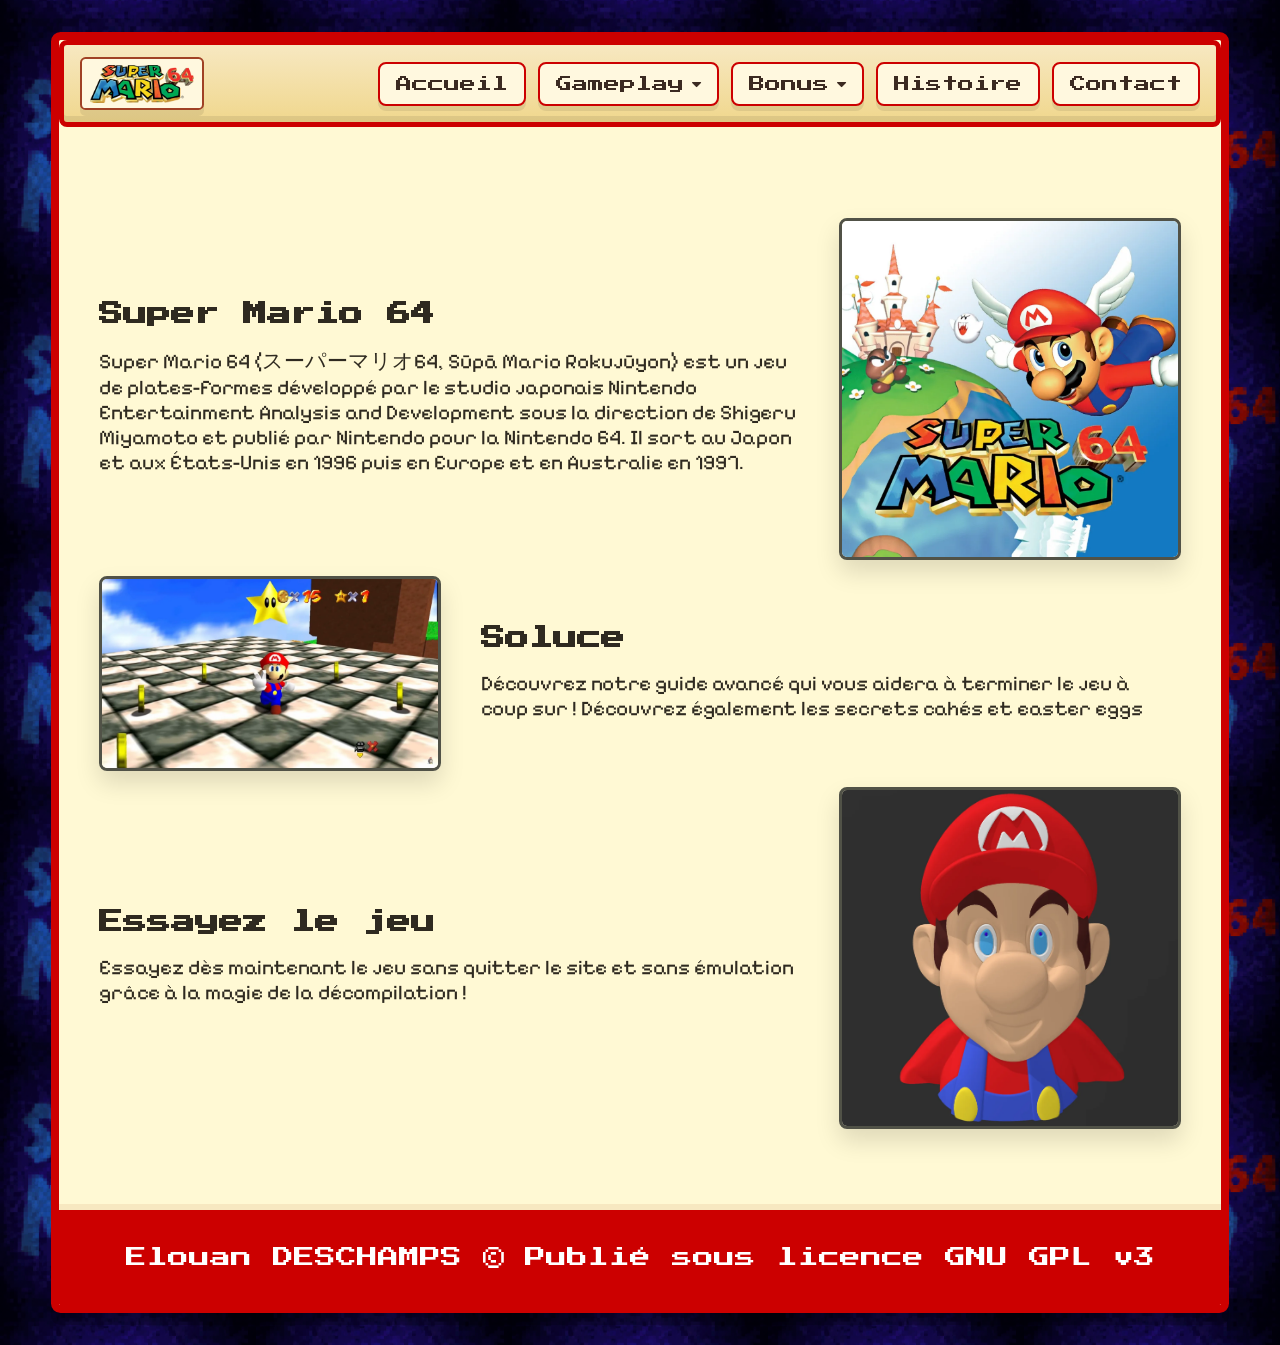
<file: index.html>
<!DOCTYPE html>
<html lang="fr">
<head>
    <title>Super Mario 64 - Retro Tribute</title>
    <meta charset="utf-8">
    <meta name="viewport" content="width=device-width, initial-scale=1.0">
    <link rel="preconnect" href="https://fonts.googleapis.com">
    <link rel="preconnect" href="https://fonts.gstatic.com" crossorigin>
    <link href="https://fonts.googleapis.com/css2?family=Press+Start+2P&display=swap" rel="stylesheet">
    <link href="https://fonts.googleapis.com/css2?family=Pixelify+Sans:wght@400..700&display=swap" rel="stylesheet">
    <link rel="stylesheet" href="https://cdnjs.cloudflare.com/ajax/libs/font-awesome/4.7.0/css/font-awesome.min.css">
    <link rel="stylesheet" href="style/style.css">
    <script src="script/main.js" defer></script>
</head>
<body>
    <div id="site-wrapper">
    <nav class="topnav" id="myTopnav">
        <div class="nav-brand">
            <div class="brand-link" title="Logo">
                <img src="img/webp/logo.webp" alt="Logo">
            </div>
        </div>
        <div class="nav-links">
            <a href="index.html">Accueil</a>
            <div class="dropdown">
                <button class="dropbtn">Gameplay <i class="fa fa-caret-down"></i></button>
                <div class="dropdown-content">
                    <a href="page/presentation.html">Presentation</a>
                    <a href="page/soluce.html">Guide Avancé</a>
                </div>
            </div>
            <div class="dropdown">
                <button class="dropbtn">Bonus <i class="fa fa-caret-down"></i></button>
                <div class="dropdown-content">
                    <a href="page/gallerie.html">Galerie</a>
                    <a href="page/videos.html">Videos</a>
                    <a href="page/jeuvideo.html">Jeu Vidéo</a>
                    <a href="page/quiz.html">Quiz</a>
                </div>
            </div>
            <a href="page/histoire.html">Histoire</a>
            <a href="page/contact.html">Contact</a>
        </div>
        <a href="javascript:void(0);" class="icon" onclick="myFunction()">
            <i class="fa fa-bars"></i>
        </a>
    </nav>

    <div id="conteneur">

        <section id="resume">

            <div class="row">
                <div id="conteneur66">
                    <h2>Super Mario 64</h2>
                    <p>Super Mario 64 (スーパーマリオ64, Sūpā Mario Rokujūyon) est un jeu de plates-formes développé par le studio japonais Nintendo Entertainment Analysis and Development sous la direction de Shigeru Miyamoto et publié par Nintendo pour la Nintendo 64. Il sort au Japon et aux États-Unis en 1996 puis en Europe et en Australie en 1997. </p>
                </div>
                <div id="conteneur33">
                    <a href="page/presentation.html"><img src="img/webp/image1.webp" alt="illustration SM64"></a>
                </div>
            </div>

            <div class="row">
                <div id="conteneur33">
                    <a href="page/jeuvideo.html"><img src="img/webp/image2.webp" alt="Mario dans les niveaux" title="Vers la page Niveaux"></a>
                </div>
                <div id="conteneur66">
                    <h2>Soluce</h2>
                    <p>Découvrez notre guide avancé qui vous aidera à terminer le jeu à coup sur ! Découvrez également les secrets cahés et easter eggs </p>
                </div>
            </div>

            <div class="row">
                <div id="conteneur66">
                    <h2>Essayez le jeu</h2>
                    <p>Essayez dès maintenant le jeu sans quitter le site et sans émulation grâce à la magie de la décompilation !</p>
                </div>
                <div id="conteneur33">
                    <a href="page/jeuvideo.html"><img src="img/webp/image3.webp" alt="Power Stars" title="Vers la page Bonus"></a>
                </div>
            </div>

        </section>

    </div>

    <footer id="footer">
        <p><a href="mailto:elouan.deschamps@utt.fr">Elouan DESCHAMPS</a> © Publié sous licence GNU GPL v3</p>
    </footer>
    </div>

</body>
</html>
</file>
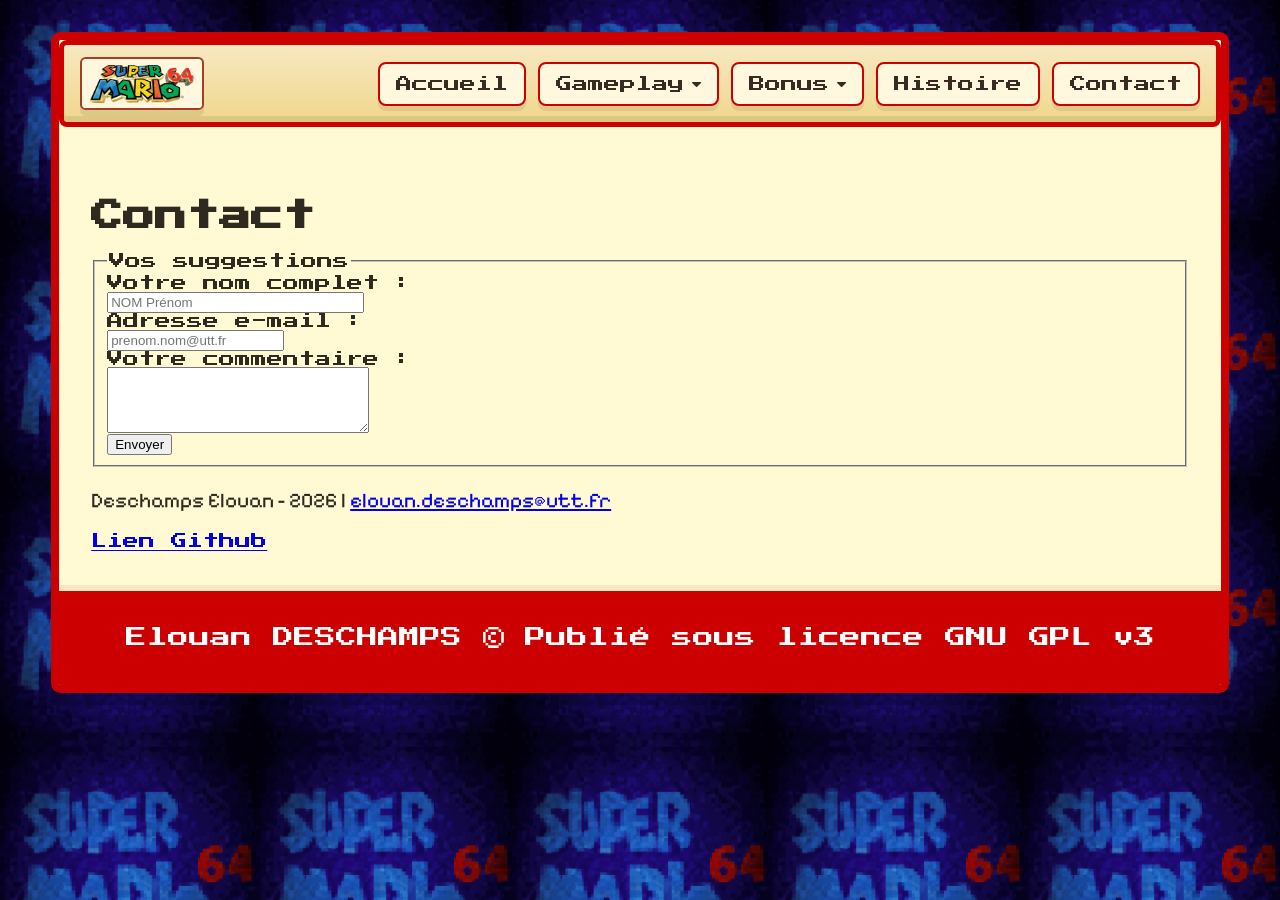
<file: page/contact.html>
<!DOCTYPE html>
<html lang="fr">
<head>
    <meta charset="utf-8">
    <title>Contact</title>
    <meta name="viewport" content="width=device-width, initial-scale=1.0">
    <link rel="preconnect" href="https://fonts.googleapis.com">
    <link rel="preconnect" href="https://fonts.gstatic.com" crossorigin>
    <link href="https://fonts.googleapis.com/css2?family=Press+Start+2P&display=swap" rel="stylesheet">
    <link href="https://fonts.googleapis.com/css2?family=Pixelify+Sans:wght@400..700&display=swap" rel="stylesheet">
    <link rel="stylesheet" href="https://cdnjs.cloudflare.com/ajax/libs/font-awesome/4.7.0/css/font-awesome.min.css">
    <link rel="stylesheet" href="../style/style.css">
    <script src="../script/main.js" defer></script>
</head>
<body>
    <div id="site-wrapper">
        <nav class="topnav" id="myTopnav">
            <div class="nav-brand">
                <div class="brand-link" title="Logo">
                    <img src="../img/webp/logo.webp" alt="Logo">
                </div>
            </div>
            <div class="nav-links">
                <a href="../index.html">Accueil</a>
                <div class="dropdown">
                    <button class="dropbtn">Gameplay <i class="fa fa-caret-down"></i></button>
                    <div class="dropdown-content">
                        <a href="presentation.html">Presentation</a>
                        <a href="soluce.html">Guide Avancé</a>
                    </div>
                </div>
                <div class="dropdown">
                    <button class="dropbtn">Bonus <i class="fa fa-caret-down"></i></button>
                    <div class="dropdown-content">
                        <a href="gallerie.html">Galerie</a>
                        <a href="videos.html">Videos</a>
                        <a href="jeuvideo.html">Jeu Vidéo</a>
                        <a href="quiz.html">Quiz</a>
                    </div>
                </div>
                <a href="histoire.html">Histoire</a>
                <a href="contact.html">Contact</a>
            </div>
            <a href="javascript:void(0);" class="icon" onclick="myFunction()">
                <i class="fa fa-bars"></i>
            </a>
        </nav>
        <div id="conteneur">
    <h1>Contact</h1>
    <form action="https://mm01.thorelnicolas.fr/formulaire/traitement.php" method="post" accept-charset="utf-8">
        <fieldset>
            <legend>Vos suggestions</legend>
            <label for="nom">Votre nom complet :</label><br>
            <input type="text" size="30" id="nom" name="nom" placeholder="NOM Prénom" required><br>
            <label for="mail">Adresse e-mail :</label><br>
            <input type="email" id="mail" name="mail" placeholder="prenom.nom@utt.fr" required><br>
            <label for="comment">Votre commentaire :</label><br>
            <textarea id="comment" name="comment" rows="4" cols="30" required></textarea><br>
            <input type="submit" value="Envoyer"><br>
        </fieldset>
    </form>
    <p>Deschamps Elouan - 2026 | <a class="email-link" href="mailto:elouan.deschamps@utt.fr">elouan.deschamps@utt.fr</a></p>
    <a href="https://github.com/elouan660/NewProjet">Lien Github</a>

        </div>
        <footer id="footer">
            <p><a href="mailto:elouan.deschamps@utt.fr">Elouan DESCHAMPS</a> © Publié sous licence GNU GPL v3</p>
        </footer>
    </div>
</body>
</html>
</file>
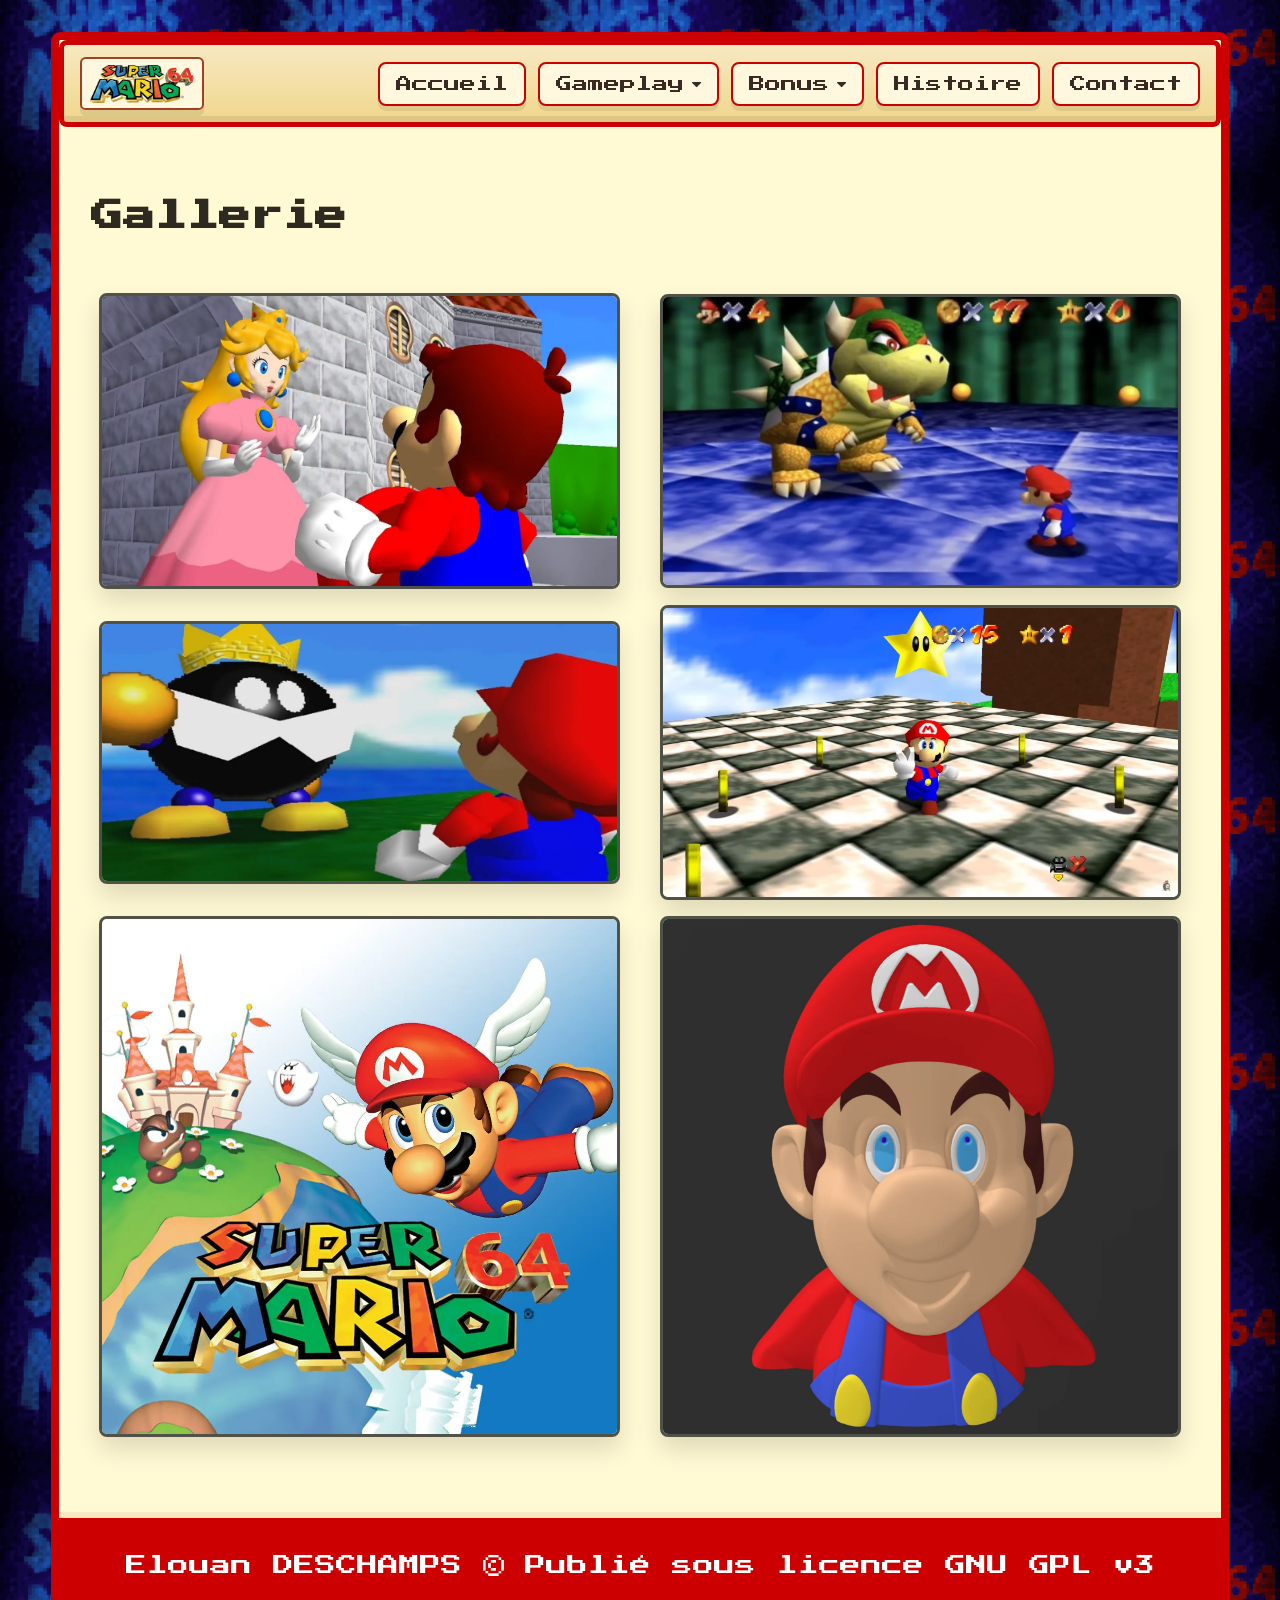
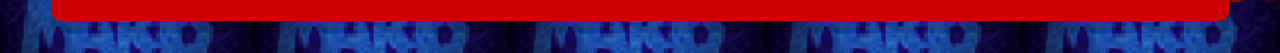
<file: page/gallerie.html>
<!DOCTYPE html>
<html lang="fr">
<head>
    <meta charset="utf-8">
    <title>Gallerie</title>
    <meta name="viewport" content="width=device-width, initial-scale=1.0">
    <link rel="preconnect" href="https://fonts.googleapis.com">
    <link rel="preconnect" href="https://fonts.gstatic.com" crossorigin>
    <link href="https://fonts.googleapis.com/css2?family=Press+Start+2P&display=swap" rel="stylesheet">
    <link href="https://fonts.googleapis.com/css2?family=Pixelify+Sans:wght@400..700&display=swap" rel="stylesheet">
    <link rel="stylesheet" href="https://cdnjs.cloudflare.com/ajax/libs/font-awesome/4.7.0/css/font-awesome.min.css">
    <link rel="stylesheet" href="../style/style.css">
    <script src="../script/main.js" defer></script>
</head>
<body>
    <div id="site-wrapper">
        <nav class="topnav" id="myTopnav">
            <div class="nav-brand">
                <div class="brand-link" title="Logo">
                    <img src="../img/webp/logo.webp" alt="Logo">
                </div>
            </div>
            <div class="nav-links">
                <a href="../index.html">Accueil</a>
                <div class="dropdown">
                    <button class="dropbtn">Gameplay <i class="fa fa-caret-down"></i></button>
                    <div class="dropdown-content">
                        <a href="presentation.html">Presentation</a>
                        <a href="soluce.html">Guide Avancé</a>
                    </div>
                </div>
                <div class="dropdown">
                    <button class="dropbtn">Bonus <i class="fa fa-caret-down"></i></button>
                    <div class="dropdown-content">
                        <a href="gallerie.html">Galerie</a>
                        <a href="videos.html">Videos</a>
                        <a href="jeuvideo.html">Jeu Vidéo</a>
                        <a href="quiz.html">Quiz</a>
                    </div>
                </div>
                <a href="histoire.html">Histoire</a>
                <a href="contact.html">Contact</a>
            </div>
            <a href="javascript:void(0);" class="icon" onclick="myFunction()">
                <i class="fa fa-bars"></i>
            </a>
        </nav>
        <div id="conteneur">
            <h1>Gallerie</h1>
            <section id="resume">
                <div class="row">
                    <div id="conteneur50">
                        <img src="../img/webp/peach.webp" alt="Princesse Peach" title="Princesse Peach">
                    </div>
                    <div id="conteneur50">
                        <img src="../img/webp/bowser.webp" alt="Bowser" title="Bowser">
                    </div>

                </div>
                <div class="row">
                    <div id="conteneur50">
                        <img src="../img/webp/roibobomb.webp" alt="Roi Bob-omb" title="Roi Bob-omb">
                    </div>
                    <div id="conteneur50">
                        <a href="https://pouler.fr"><img src="../img/webp/image2.webp" alt="illustration SM64" title="Vers la page Soluce"></a>
                    </div>
                </div>
                <div class="row">
                    <div id="conteneur50">
                        <img src="../img/webp/image1.webp">
                    </div>
                    <div id="conteneur50">
                        <img src="../img/webp/image3.webp">
                    </div>
                </div>
            </section>
        </div>
        <footer id="footer">
            <p><a href="mailto:elouan.deschamps@utt.fr">Elouan DESCHAMPS</a> © Publié sous licence GNU GPL v3</p>
        </footer>
    </div>
</body>
</html>
</file>
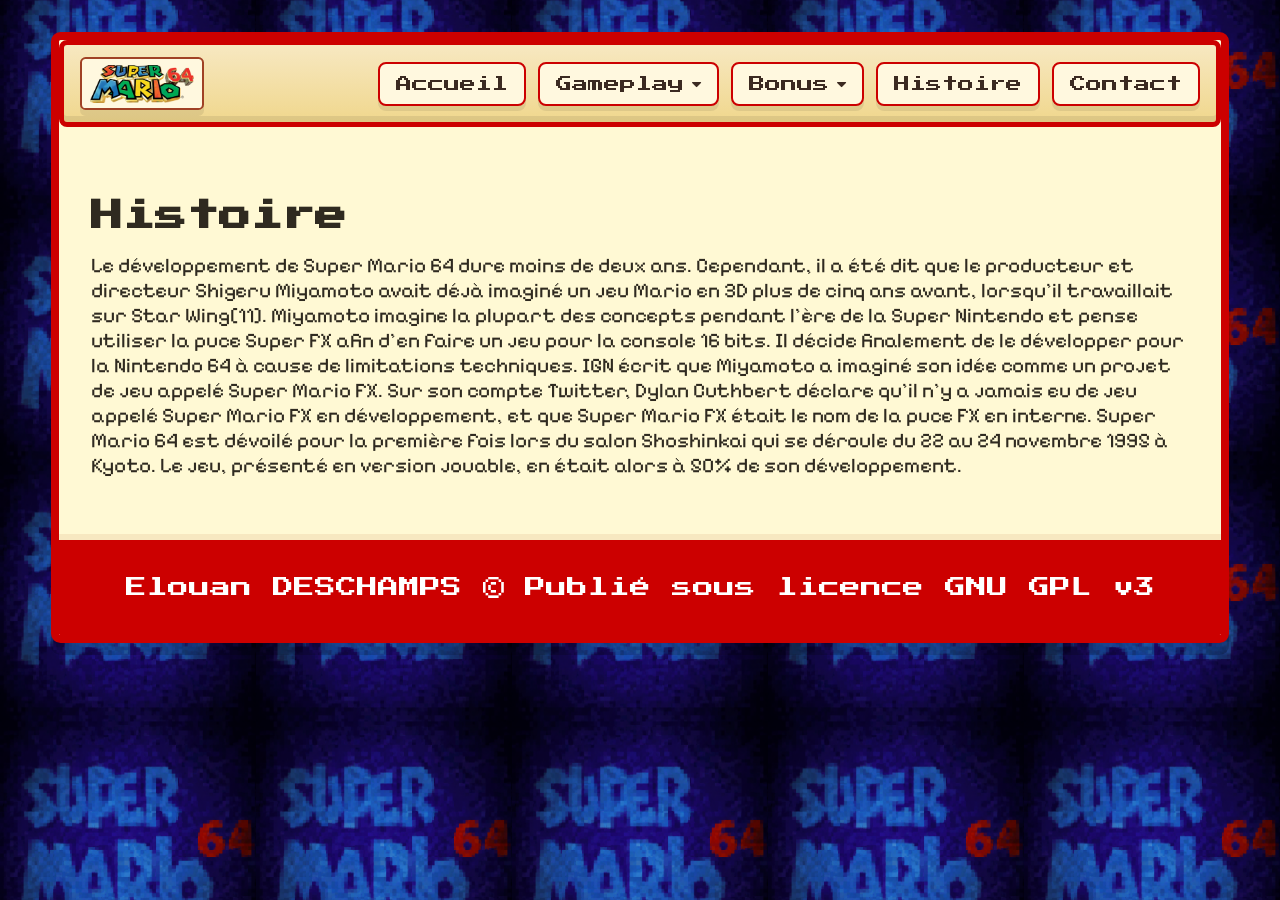
<file: page/histoire.html>
<!DOCTYPE html>
<html lang="fr">
<head>
    <meta charset="utf-8">
    <title>Histoire</title>
    <meta name="viewport" content="width=device-width, initial-scale=1.0">
    <link rel="preconnect" href="https://fonts.googleapis.com">
    <link rel="preconnect" href="https://fonts.gstatic.com" crossorigin>
    <link href="https://fonts.googleapis.com/css2?family=Press+Start+2P&display=swap" rel="stylesheet">
    <link href="https://fonts.googleapis.com/css2?family=Pixelify+Sans:wght@400..700&display=swap" rel="stylesheet">
    <link rel="stylesheet" href="https://cdnjs.cloudflare.com/ajax/libs/font-awesome/4.7.0/css/font-awesome.min.css">
    <link rel="stylesheet" href="../style/style.css">
    <script src="../script/main.js" defer></script>
</head>
<body>
    <div id="site-wrapper">
        <nav class="topnav" id="myTopnav">
            <div class="nav-brand">
                <div class="brand-link" title="Logo">
                    <img src="../img/webp/logo.webp" alt="Logo">
                </div>
            </div>
            <div class="nav-links">
                <a href="../index.html">Accueil</a>
                <div class="dropdown">
                    <button class="dropbtn">Gameplay <i class="fa fa-caret-down"></i></button>
                    <div class="dropdown-content">
                        <a href="presentation.html">Presentation</a>
                        <a href="soluce.html">Guide Avancé</a>
                    </div>
                </div>
                <div class="dropdown">
                    <button class="dropbtn">Bonus <i class="fa fa-caret-down"></i></button>
                    <div class="dropdown-content">
                        <a href="gallerie.html">Galerie</a>
                        <a href="videos.html">Videos</a>
                        <a href="jeuvideo.html">Jeu Vidéo</a>
                        <a href="quiz.html">Quiz</a>
                    </div>
                </div>
                <a href="histoire.html">Histoire</a>
                <a href="contact.html">Contact</a>
            </div>
            <a href="javascript:void(0);" class="icon" onclick="myFunction()">
                <i class="fa fa-bars"></i>
            </a>
        </nav>
        <div id="conteneur">
        <h1>Histoire</h1>
            <p>
                Le développement de Super Mario 64 dure moins de deux ans. Cependant, il a été dit que le producteur et directeur Shigeru Miyamoto avait déjà imaginé un jeu Mario en 3D plus de cinq ans avant, lorsqu'il travaillait sur Star Wing[11]. Miyamoto imagine la plupart des concepts pendant l'ère de la Super Nintendo et pense utiliser la puce Super FX afin d'en faire un jeu pour la console 16 bits. Il décide finalement de le développer pour la Nintendo 64 à cause de limitations techniques. IGN écrit que Miyamoto a imaginé son idée comme un projet de jeu appelé Super Mario FX. Sur son compte Twitter, Dylan Cuthbert déclare qu'il n'y a jamais eu de jeu appelé Super Mario FX en développement, et que Super Mario FX était le nom de la puce FX en interne.

                Super Mario 64 est dévoilé pour la première fois lors du salon Shoshinkai qui se déroule du 22 au 24 novembre 1995 à Kyoto. Le jeu, présenté en version jouable, en était alors à 50% de son développement. 
            </p>
        </div>
        <footer id="footer">
            <p><a href="mailto:elouan.deschamps@utt.fr">Elouan DESCHAMPS</a> © Publié sous licence GNU GPL v3</p>
        </footer>
    </div>
</body>
</html>
</file>
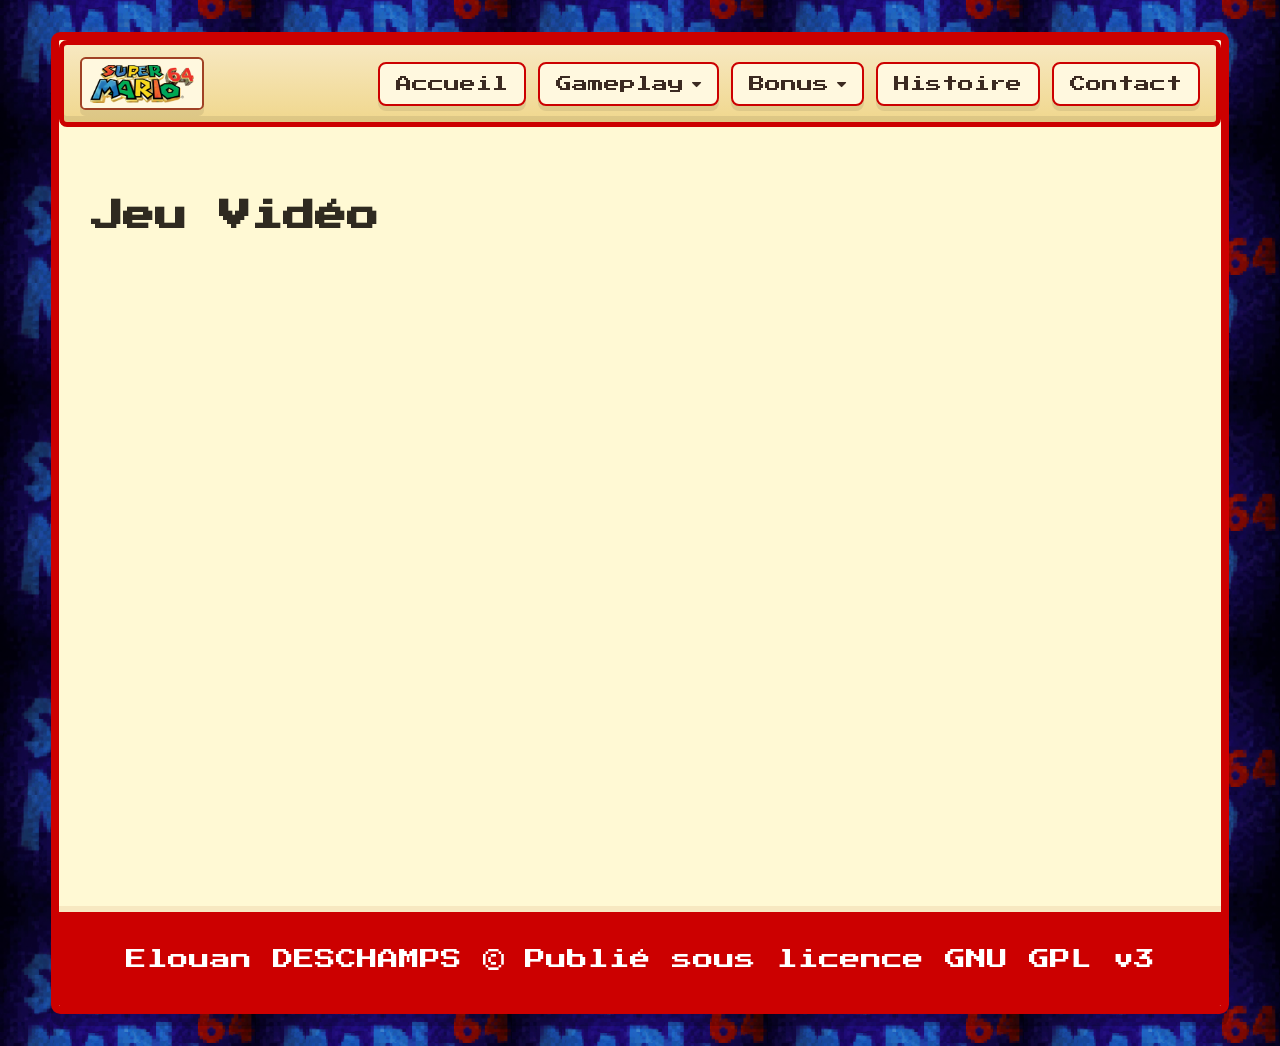
<file: page/jeuvideo.html>
<!DOCTYPE html>
<html lang="fr">
<head>
    <meta charset="utf-8">
    <title>Jeu Vidéo</title>
    <meta name="viewport" content="width=device-width, initial-scale=1.0">
    <link rel="preconnect" href="https://fonts.googleapis.com">
    <link rel="preconnect" href="https://fonts.gstatic.com" crossorigin>
    <link href="https://fonts.googleapis.com/css2?family=Press+Start+2P&display=swap" rel="stylesheet">
    <link href="https://fonts.googleapis.com/css2?family=Pixelify+Sans:wght@400..700&display=swap" rel="stylesheet">
    <link rel="stylesheet" href="https://cdnjs.cloudflare.com/ajax/libs/font-awesome/4.7.0/css/font-awesome.min.css">
    <link rel="stylesheet" href="../style/style.css">
    <script src="../script/main.js" defer></script>
    <script src="../script/sm64fix.js" defer></script>
</head>
<body>
    <div id="site-wrapper">
        <nav class="topnav" id="myTopnav">
            <div class="nav-brand">
                <div class="brand-link" title="Logo">
                    <img src="../img/webp/logo.webp" alt="Logo">
                </div>
            </div>
            <div class="nav-links">
                <a href="../index.html">Accueil</a>
                <div class="dropdown">
                    <button class="dropbtn">Gameplay <i class="fa fa-caret-down"></i></button>
                    <div class="dropdown-content">
                        <a href="presentation.html">Presentation</a>
                        <a href="soluce.html">Guide Avancé</a>
                    </div>
                </div>
                <div class="dropdown">
                    <button class="dropbtn">Bonus <i class="fa fa-caret-down"></i></button>
                    <div class="dropdown-content">
                        <a href="gallerie.html">Galerie</a>
                        <a href="videos.html">Videos</a>
                        <a href="jeuvideo.html">Jeu Vidéo</a>
                        <a href="quiz.html">Quiz</a>
                    </div>
                </div>
                <a href="histoire.html">Histoire</a>
                <a href="contact.html">Contact</a>
            </div>
            <a href="javascript:void(0);" class="icon" onclick="myFunction()">
                <i class="fa fa-bars"></i>
            </a>
        </nav>
        <div id="conteneur">
           <h1>Jeu Vidéo</h1>
              <iframe src="https://sm-64-robbyv2.replit.app/start.html" width="100%" height="100%" frameborder="0" id="sm64game" allow="autoplay; fullscreen; gamepad" tabindex="0"> </iframe>

        </div>
        <footer id="footer">
            <p><a href="mailto:elouan.deschamps@utt.fr">Elouan DESCHAMPS</a> © Publié sous licence GNU GPL v3</p>
        </footer>
    </div>
</body>
</html>
</file>
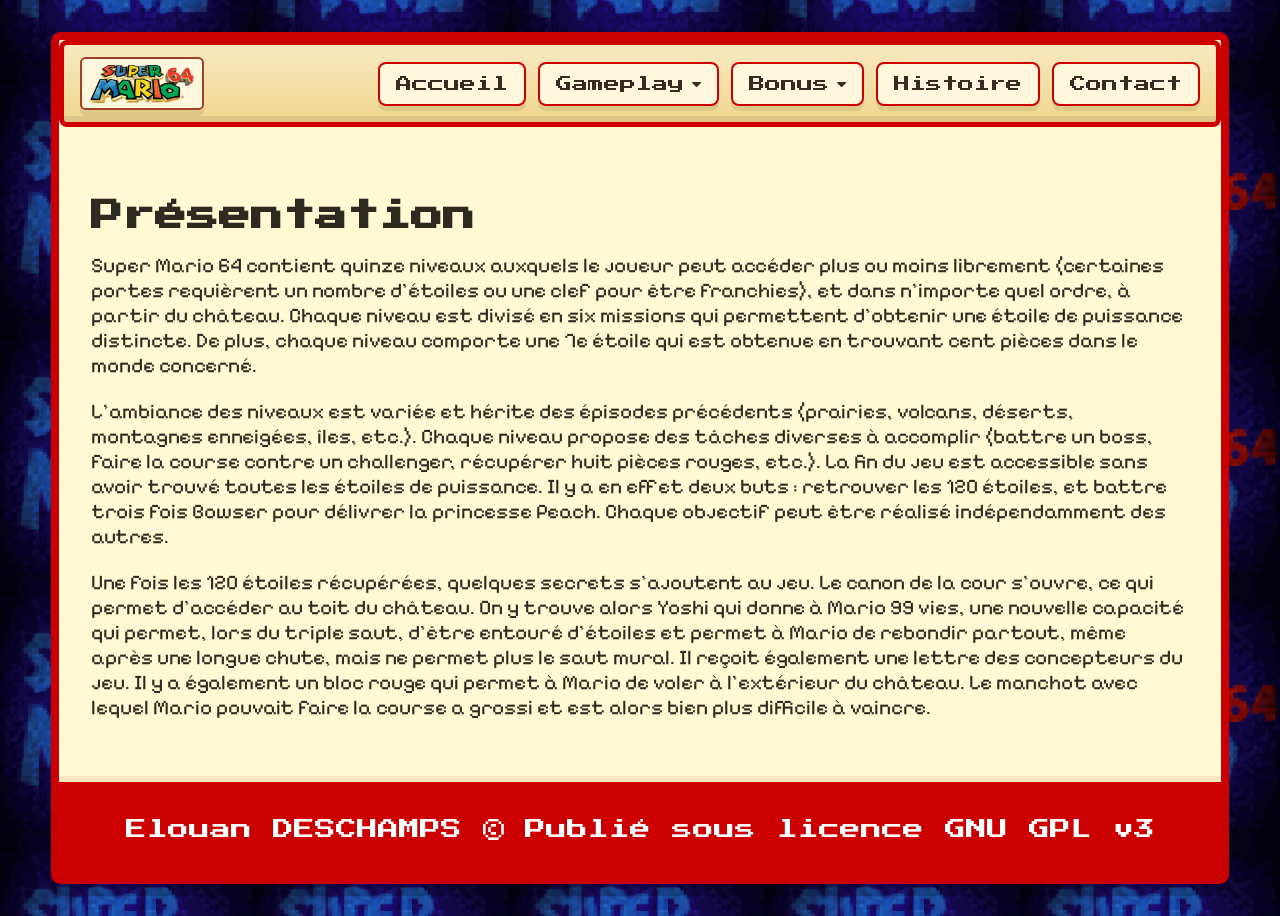
<file: page/presentation.html>
<!DOCTYPE html>
<html lang="fr">
<head>
    <meta charset="utf-8">
    <title>Présentation</title>
    <meta name="viewport" content="width=device-width, initial-scale=1.0">
    <link rel="preconnect" href="https://fonts.googleapis.com">
    <link rel="preconnect" href="https://fonts.gstatic.com" crossorigin>
    <link href="https://fonts.googleapis.com/css2?family=Press+Start+2P&display=swap" rel="stylesheet">
    <link href="https://fonts.googleapis.com/css2?family=Pixelify+Sans:wght@400..700&display=swap" rel="stylesheet">
    <link rel="stylesheet" href="https://cdnjs.cloudflare.com/ajax/libs/font-awesome/4.7.0/css/font-awesome.min.css">
    <link rel="stylesheet" href="../style/style.css">
    <script src="../script/main.js" defer></script>
</head>
<body>
    <div id="site-wrapper">
        <nav class="topnav" id="myTopnav">
            <div class="nav-brand">
                <div class="brand-link" title="Logo">
                    <img src="../img/webp/logo.webp" alt="Logo">
                </div>
            </div>
            <div class="nav-links">
                <a href="../index.html">Accueil</a>
                <div class="dropdown">
                    <button class="dropbtn">Gameplay <i class="fa fa-caret-down"></i></button>
                    <div class="dropdown-content">
                        <a href="presentation.html">Presentation</a>
                        <a href="soluce.html">Guide Avancé</a>
                    </div>
                </div>
                <div class="dropdown">
                    <button class="dropbtn">Bonus <i class="fa fa-caret-down"></i></button>
                    <div class="dropdown-content">
                        <a href="gallerie.html">Galerie</a>
                        <a href="videos.html">Videos</a>
                        <a href="jeuvideo.html">Jeu Vidéo</a>
                        <a href="quiz.html">Quiz</a>
                    </div>
                </div>
                <a href="histoire.html">Histoire</a>
                <a href="contact.html">Contact</a>
            </div>
            <a href="javascript:void(0);" class="icon" onclick="myFunction()">
                <i class="fa fa-bars"></i>
            </a>
        </nav>
        <div id="conteneur">
            <h1>Présentation</h1>
            <p>
            Super Mario 64 contient quinze niveaux auxquels le joueur peut accéder plus ou moins librement (certaines portes requièrent un nombre d'étoiles ou une clef pour être franchies), et dans n'importe quel ordre, à partir du château. Chaque niveau est divisé en six missions qui permettent d'obtenir une étoile de puissance distincte. De plus, chaque niveau comporte une 7e étoile qui est obtenue en trouvant cent pièces dans le monde concerné.
            </p>
            <p>
            L'ambiance des niveaux est variée et hérite des épisodes précédents (prairies, volcans, déserts, montagnes enneigées, îles, etc.). Chaque niveau propose des tâches diverses à accomplir (battre un boss, faire la course contre un challenger, récupérer huit pièces rouges, etc.). La fin du jeu est accessible sans avoir trouvé toutes les étoiles de puissance. Il y a en effet deux buts : retrouver les 120 étoiles, et battre trois fois Bowser pour délivrer la princesse Peach. Chaque objectif peut être réalisé indépendamment des autres.
            </p>
            <p>
            Une fois les 120 étoiles récupérées, quelques secrets s'ajoutent au jeu. Le canon de la cour s'ouvre, ce qui permet d'accéder au toit du château. On y trouve alors Yoshi qui donne à Mario 99 vies, une nouvelle capacité qui permet, lors du triple saut, d'être entouré d'étoiles et permet à Mario de rebondir partout, même après une longue chute, mais ne permet plus le saut mural. Il reçoit également une lettre des concepteurs du jeu. Il y a également un bloc rouge qui permet à Mario de voler à l'extérieur du château. Le manchot avec lequel Mario pouvait faire la course a grossi et est alors bien plus difficile à vaincre.
            </p> 
        </div>
        <footer id="footer">
            <p><a href="mailto:elouan.deschamps@utt.fr">Elouan DESCHAMPS</a> © Publié sous licence GNU GPL v3</p>
        </footer>
    </div>
</body>
</html>
</file>
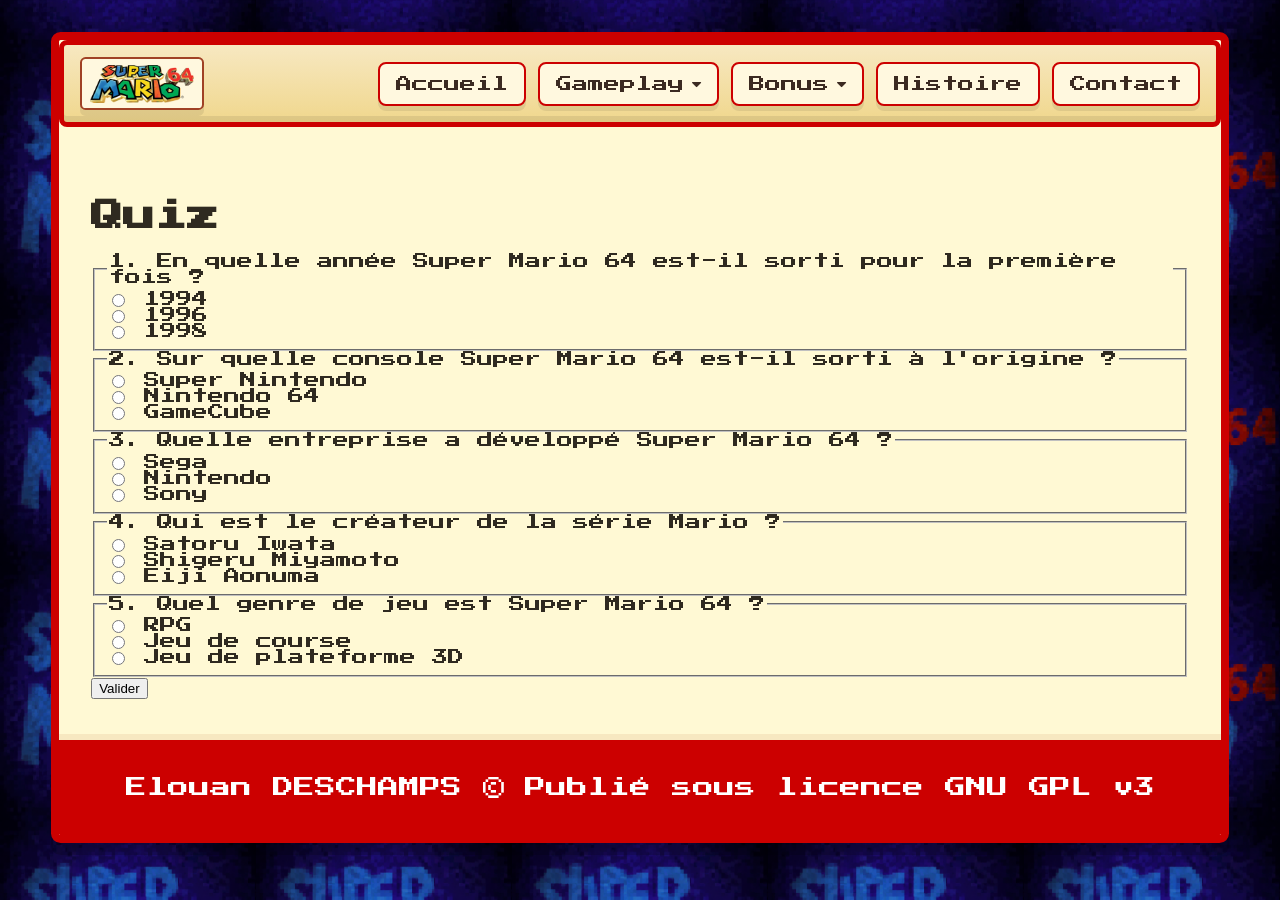
<file: page/quiz.html>
<!DOCTYPE html>
<html lang="fr">
<head>
    <meta charset="utf-8">
    <title>Quiz</title>
    <meta name="viewport" content="width=device-width, initial-scale=1.0">
    <link rel="preconnect" href="https://fonts.googleapis.com">
    <link rel="preconnect" href="https://fonts.gstatic.com" crossorigin>
    <link href="https://fonts.googleapis.com/css2?family=Press+Start+2P&display=swap" rel="stylesheet">
    <link href="https://fonts.googleapis.com/css2?family=Pixelify+Sans:wght@400..700&display=swap" rel="stylesheet">
    <link rel="stylesheet" href="https://cdnjs.cloudflare.com/ajax/libs/font-awesome/4.7.0/css/font-awesome.min.css">
    <link rel="stylesheet" href="../style/style.css">
    <script src="../script/main.js" defer></script>
    <script defer src="../script/quiz.js"></script>
</head>
<body>
    <div id="site-wrapper">
        <nav class="topnav" id="myTopnav">
            <div class="nav-brand">
                <div class="brand-link" title="Logo">
                    <img src="../img/webp/logo.webp" alt="Logo">
                </div>
            </div>
            <div class="nav-links">
                <a href="../index.html">Accueil</a>
                <div class="dropdown">
                    <button class="dropbtn">Gameplay <i class="fa fa-caret-down"></i></button>
                    <div class="dropdown-content">
                        <a href="presentation.html">Presentation</a>
                        <a href="soluce.html">Guide Avancé</a>
                    </div>
                </div>
                <div class="dropdown">
                    <button class="dropbtn">Bonus <i class="fa fa-caret-down"></i></button>
                    <div class="dropdown-content">
                        <a href="gallerie.html">Galerie</a>
                        <a href="videos.html">Videos</a>
                        <a href="jeuvideo.html">Jeu Vidéo</a>
                        <a href="quiz.html">Quiz</a>
                    </div>
                </div>
                <a href="histoire.html">Histoire</a>
                <a href="contact.html">Contact</a>
            </div>
            <a href="javascript:void(0);" class="icon" onclick="myFunction()">
                <i class="fa fa-bars"></i>
            </a>
        </nav>
        <div id="conteneur">
            <h1>Quiz</h1>
            <form id="marioQuiz">
                <fieldset>
                    <legend>1. En quelle année Super Mario 64 est-il sorti pour la première fois ?</legend>
                    <label><input type="radio" name="q1" value="1994" required> 1994</label><br>
                    <label><input type="radio" name="q1" value="1996"> 1996</label><br>
                    <label><input type="radio" name="q1" value="1998"> 1998</label>
                </fieldset>

                <fieldset>
                    <legend>2. Sur quelle console Super Mario 64 est-il sorti à l'origine ?</legend>
                    <label><input type="radio" name="q2" value="snes"> Super Nintendo</label><br>
                    <label><input type="radio" name="q2" value="n64" required> Nintendo 64</label><br>
                    <label><input type="radio" name="q2" value="gamecube"> GameCube</label>
                </fieldset>

                <fieldset>
                    <legend>3. Quelle entreprise a développé Super Mario 64 ?</legend>
                    <label><input type="radio" name="q3" value="sega"> Sega</label><br>
                    <label><input type="radio" name="q3" value="nintendo" required> Nintendo</label><br>
                    <label><input type="radio" name="q3" value="sony"> Sony</label>
                </fieldset>

                <fieldset>
                    <legend>4. Qui est le créateur de la série Mario ?</legend>
                    <label><input type="radio" name="q4" value="iwata"> Satoru Iwata</label><br>
                    <label><input type="radio" name="q4" value="miyamoto" required> Shigeru Miyamoto</label><br>
                    <label><input type="radio" name="q4" value="aonuma"> Eiji Aonuma</label>
                </fieldset>

                <fieldset>
                    <legend>5. Quel genre de jeu est Super Mario 64 ?</legend>
                    <label><input type="radio" name="q5" value="rpg"> RPG</label><br>
                    <label><input type="radio" name="q5" value="course"> Jeu de course</label><br>
                    <label><input type="radio" name="q5" value="plateforme" required> Jeu de plateforme 3D</label>
                </fieldset>

                <button type="submit">Valider</button>
            </form>

            <!-- Zone pour afficher le résultat -->
            <div id="quiz-result" style="
                margin-top: 20px;
                padding: 15px;
                background: #fff8df;
                border: 3px solid #CC0000;
                border-radius: 5px;
                display: none;">
                <h3 style="margin: 0 0 10px 0; color: #3b2a21;">Résultat:</h3>
                <p id="result-text" style="margin: 0; color: #3b2a21;"></p>
            </div>
        </div>
        <footer id="footer">
            <p><a href="mailto:elouan.deschamps@utt.fr">Elouan DESCHAMPS</a> © Publié sous licence GNU GPL v3</p>
        </footer>
    </div>
</body>
</html>
</file>
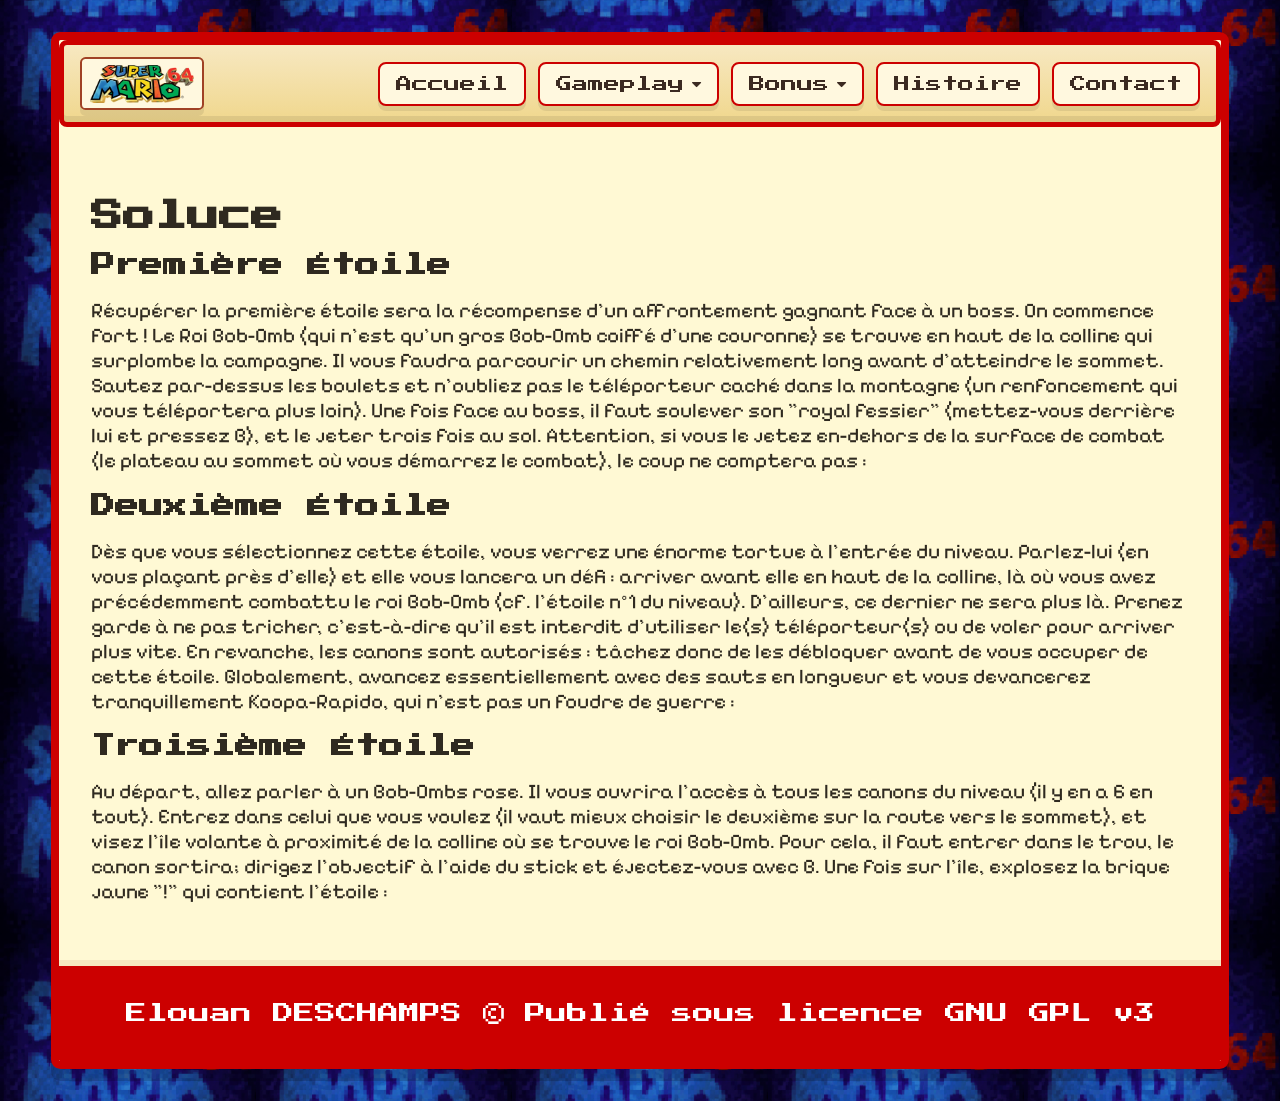
<file: page/soluce.html>
<!DOCTYPE html>
<html lang="fr">
<head>
    <meta charset="utf-8">
    <title>Soluce</title>
    <meta name="viewport" content="width=device-width, initial-scale=1.0">
    <link rel="preconnect" href="https://fonts.googleapis.com">
    <link rel="preconnect" href="https://fonts.gstatic.com" crossorigin>
    <link href="https://fonts.googleapis.com/css2?family=Press+Start+2P&display=swap" rel="stylesheet">
    <link href="https://fonts.googleapis.com/css2?family=Pixelify+Sans:wght@400..700&display=swap" rel="stylesheet">
    <link rel="stylesheet" href="https://cdnjs.cloudflare.com/ajax/libs/font-awesome/4.7.0/css/font-awesome.min.css">
    <link rel="stylesheet" href="../style/style.css">
    <script src="../script/main.js" defer></script>
</head>
<body>
    <div id="site-wrapper">
        <nav class="topnav" id="myTopnav">
            <div class="nav-brand">
                <div class="brand-link" title="Logo">
                    <img src="../img/webp/logo.webp" alt="Logo">
                </div>
            </div>
            <div class="nav-links">
                <a href="../index.html">Accueil</a>
                <div class="dropdown">
                    <button class="dropbtn">Gameplay <i class="fa fa-caret-down"></i></button>
                    <div class="dropdown-content">
                        <a href="presentation.html">Presentation</a>
                        <a href="soluce.html">Guide Avancé</a>
                    </div>
                </div>
                <div class="dropdown">
                    <button class="dropbtn">Bonus <i class="fa fa-caret-down"></i></button>
                    <div class="dropdown-content">
                        <a href="gallerie.html">Galerie</a>
                        <a href="videos.html">Videos</a>
                        <a href="jeuvideo.html">Jeu Vidéo</a>
                        <a href="quiz.html">Quiz</a>
                    </div>
                </div>
                <a href="histoire.html">Histoire</a>
                <a href="contact.html">Contact</a>
            </div>
            <a href="javascript:void(0);" class="icon" onclick="myFunction()">
                <i class="fa fa-bars"></i>
            </a>
        </nav>
        <div id="conteneur">
            <h1>Soluce</h1>
            <h2>Première Étoile</h2>
            <p>
                Récupérer la première étoile sera la récompense d'un affrontement gagnant face à un boss. On commence fort ! Le Roi Bob-Omb (qui n'est qu'un gros Bob-Omb coiffé d'une couronne) se trouve en haut de la colline qui surplombe la campagne. Il vous faudra parcourir un chemin relativement long avant d'atteindre le sommet. Sautez par-dessus les boulets et n'oubliez pas le téléporteur caché dans la montagne (un renfoncement qui vous téléportera plus loin). Une fois face au boss, il faut soulever son "royal fessier" (mettez-vous derrière lui et pressez B), et le jeter trois fois au sol. Attention, si vous le jetez en-dehors de la surface de combat (le plateau au sommet où vous démarrez le combat), le coup ne comptera pas :
            </p>
            <h2>Deuxième Étoile</h2>
            <p>
                Dès que vous sélectionnez cette étoile, vous verrez une énorme tortue à l'entrée du niveau. Parlez-lui (en vous plaçant près d'elle) et elle vous lancera un défi : arriver avant elle en haut de la colline, là où vous avez précédemment combattu le roi Bob-Omb (cf. l'étoile n°1 du niveau). D'ailleurs, ce dernier ne sera plus là. Prenez garde à ne pas tricher, c'est-à-dire qu'il est interdit d'utiliser le(s) téléporteur(s) ou de voler pour arriver plus vite. En revanche, les canons sont autorisés : tâchez donc de les débloquer avant de vous occuper de cette étoile. Globalement, avancez essentiellement avec des sauts en longueur et vous devancerez tranquillement Koopa-Rapido, qui n'est pas un foudre de guerre :
            </p>
            <h2>Troisième Étoile</h2>
            <p>
                Au départ, allez parler à un Bob-Ombs rose. Il vous ouvrira l'accès à tous les canons du niveau (il y en a 6 en tout). Entrez dans celui que vous voulez (il vaut mieux choisir le deuxième sur la route vers le sommet), et visez l'île volante à proximité de la colline où se trouve le roi Bob-Omb. Pour cela, il faut entrer dans le trou, le canon sortira; dirigez l'objectif à l'aide du stick et éjectez-vous avec B. Une fois sur l'île, explosez la brique jaune "!" qui contient l'étoile :
            </p>
        </div>
        <footer id="footer">
            <p><a href="mailto:elouan.deschamps@utt.fr">Elouan DESCHAMPS</a> © Publié sous licence GNU GPL v3</p>
        </footer>
    </div>
</body>
</html>
</file>
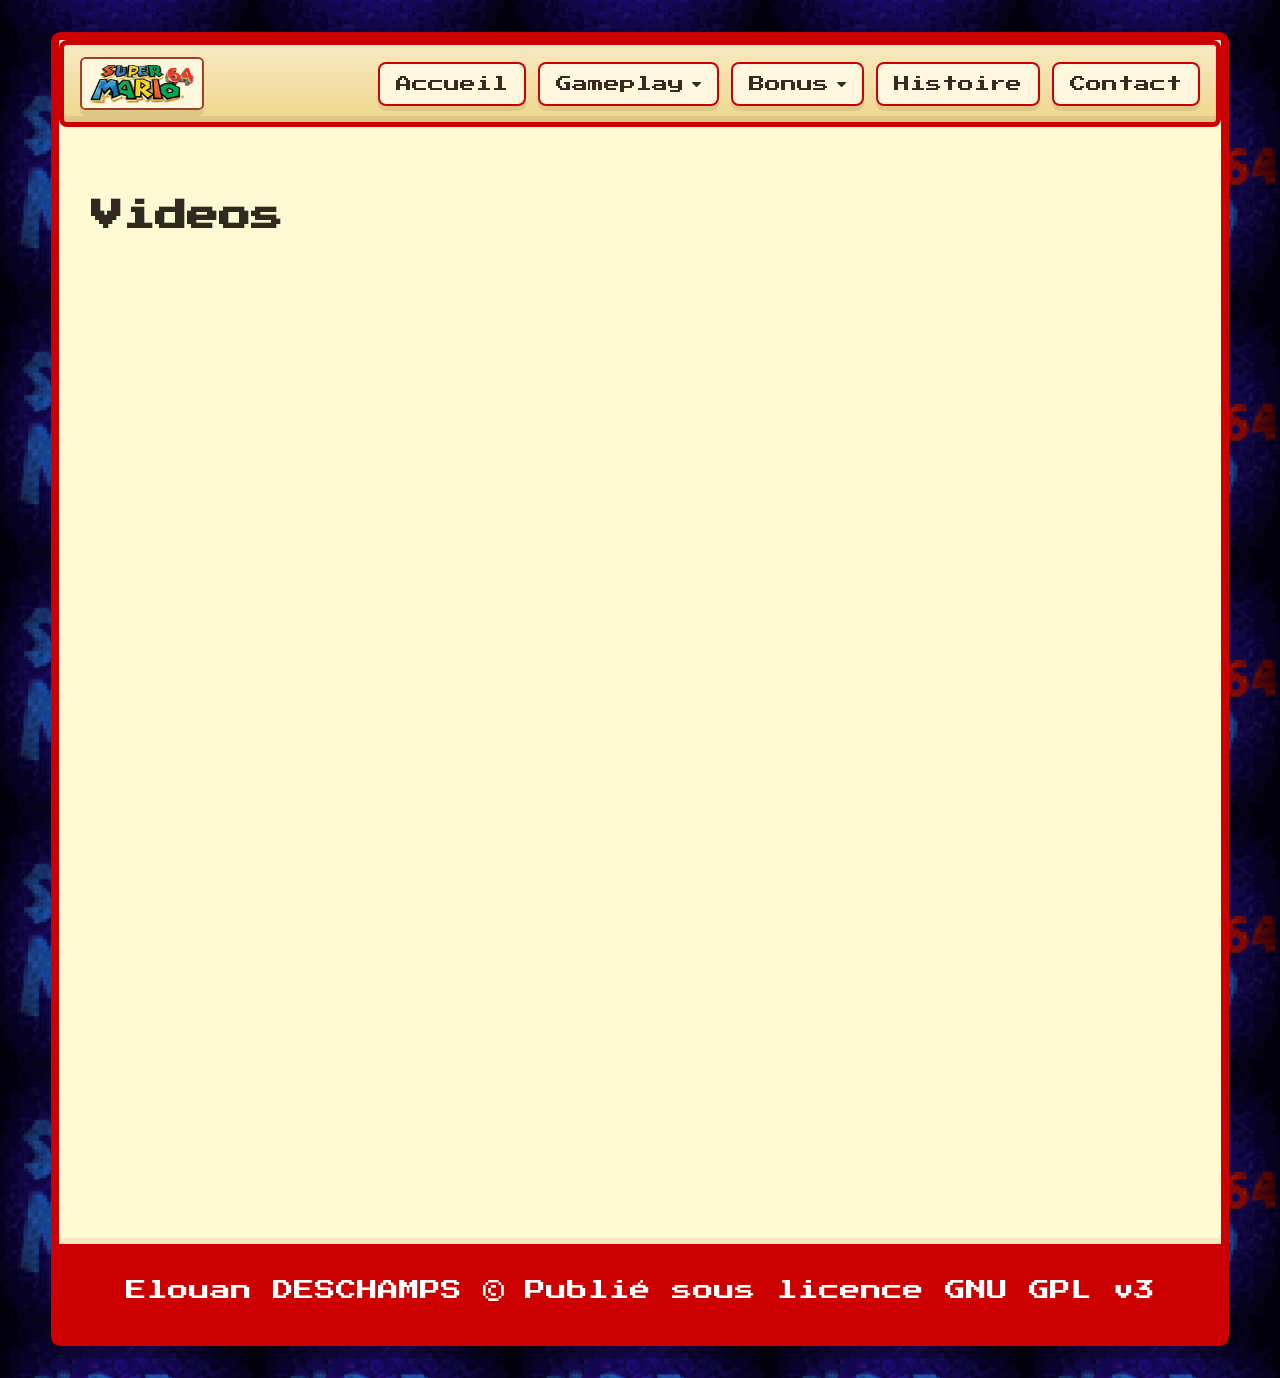
<file: page/videos.html>
<!DOCTYPE html>
<html lang="fr">
<head>
    <meta charset="utf-8">
    <title>Videos</title>
    <meta name="viewport" content="width=device-width, initial-scale=1.0">
    <link rel="preconnect" href="https://fonts.googleapis.com">
    <link rel="preconnect" href="https://fonts.gstatic.com" crossorigin>
    <link href="https://fonts.googleapis.com/css2?family=Press+Start+2P&display=swap" rel="stylesheet">
    <link href="https://fonts.googleapis.com/css2?family=Pixelify+Sans:wght@400..700&display=swap" rel="stylesheet">
    <link rel="stylesheet" href="https://cdnjs.cloudflare.com/ajax/libs/font-awesome/4.7.0/css/font-awesome.min.css">
    <link rel="stylesheet" href="../style/style.css">
    <script src="../script/main.js" defer></script>
</head>
<body>
    <div id="site-wrapper">
        <nav class="topnav" id="myTopnav">
            <div class="nav-brand">
                <div class="brand-link" title="Logo">
                    <img src="../img/webp/logo.webp" alt="Logo">
                </div>
            </div>
            <div class="nav-links">
                <a href="../index.html">Accueil</a>
                <div class="dropdown">
                    <button class="dropbtn">Gameplay <i class="fa fa-caret-down"></i></button>
                    <div class="dropdown-content">
                        <a href="presentation.html">Presentation</a>
                        <a href="soluce.html">Guide Avancé</a>
                    </div>
                </div>
                <div class="dropdown">
                    <button class="dropbtn">Bonus <i class="fa fa-caret-down"></i></button>
                    <div class="dropdown-content">
                        <a href="gallerie.html">Galerie</a>
                        <a href="videos.html">Videos</a>
                        <a href="jeuvideo.html">Jeu Vidéo</a>
                        <a href="quiz.html">Quiz</a>
                    </div>
                </div>
                <a href="histoire.html">Histoire</a>
                <a href="contact.html">Contact</a>
            </div>
            <a href="javascript:void(0);" class="icon" onclick="myFunction()">
                <i class="fa fa-bars"></i>
            </a>
        </nav>
        <div id="conteneur">
            <h1>Videos</h1>
            <div class="video-grid">
                    <div class="video-item">
                        <iframe  src="https://www.youtube.com/embed/FgkST121JSQ?si=_b0rM54_1W4e7BPx" title="YouTube video player" frameborder="0" allow="accelerometer; autoplay; clipboard-write; encrypted-media; gyroscope; picture-in-picture; web-share" referrerpolicy="strict-origin-when-cross-origin" allowfullscreen></iframe>
                    </div>
                    <div class="video-item">
                        <iframe  src="https://www.youtube.com/embed/D82qyhxbk3Y?si=mbFUwZ992pc1GvjA" title="YouTube video player" frameborder="0" allow="accelerometer; autoplay; clipboard-write; encrypted-media; gyroscope; picture-in-picture; web-share" referrerpolicy="strict-origin-when-cross-origin" allowfullscreen></iframe>
                    </div>

                    <div class="video-item">
                        <iframe  src="https://www.youtube.com/embed/ys7CnURf4oo?si=ab_3_9nGjRoKikkg" title="YouTube video player" frameborder="0" allow="accelerometer; autoplay; clipboard-write; encrypted-media; gyroscope; picture-in-picture; web-share" referrerpolicy="strict-origin-when-cross-origin" allowfullscreen></iframe>
                    </div>
                    <div class="video-item">
                        <iframe  src="https://www.youtube.com/embed/mF3NPwBYFY4?si=N5jT0bV0Z6hfEBuT" title="YouTube video player" frameborder="0" allow="accelerometer; autoplay; clipboard-write; encrypted-media; gyroscope; picture-in-picture; web-share" referrerpolicy="strict-origin-when-cross-origin" allowfullscreen></iframe>
                    </div>
                    <div class="video-item">
                        <iframe  src="https://www.youtube.com/embed/e6fZeefWQWU?si=NVFbN56x4HJVGFGt" title="YouTube video player" frameborder="0" allow="accelerometer; autoplay; clipboard-write; encrypted-media; gyroscope; picture-in-picture; web-share" referrerpolicy="strict-origin-when-cross-origin" allowfullscreen></iframe>
                    </div>
                    <div class="video-item">
                        <iframe  src="https://www.youtube.com/embed/D3WqjYvcdxs?si=IO11irFT_SQQW1wf" title="YouTube video player" frameborder="0" allow="accelerometer; autoplay; clipboard-write; encrypted-media; gyroscope; picture-in-picture; web-share" referrerpolicy="strict-origin-when-cross-origin" allowfullscreen></iframe>
                    </div>
            </div>
        </div>
        <footer id="footer">
            <p><a href="mailto:elouan.deschamps@utt.fr">Elouan DESCHAMPS</a> © Publié sous licence GNU GPL v3</p>
        </footer>
    </div>
</body>
</html>
</file>
<file: style/style.css>
* {
    box-sizing: border-box;
}

html,
body {
    margin: 0;
    padding: 0;
}

/*Système de tuile comme l'accueil original du jeu pour le fond d'écran*/
body {
    font-family: 'Press Start 2P', Arial, sans-serif;
    background-color: #2f3b2b;
    background-image: url("../img/tuile.png");
    background-size: 256px 256px;
    background-position: center;
    background-repeat: repeat;
    color: #2f2a20;
}
p {
    font-family: "Pixelify Sans" ,Arial, sans-serif; /*Press start 2P est trop peu lisble pour les paragraphes, donc on utilise Pixelify Sans pour le texte normal*/
    font-size: 1.3rem;
}

#site-wrapper {
    width: min(92%, 1280px);
    max-width: 1280px;
    margin: 2rem auto;
    background: #fff9d4;
    border: 0.5rem solid #CC0000;
    border-radius: 0.6rem;
    box-shadow: 0 12px 0 0 rgba(0, 0, 0, 0.18);
    overflow: hidden;
}

#conteneur {
    padding: 2rem 2rem 2.2rem;
    background: transparent;
    border: none;
    border-radius: 0;
    box-shadow: none;
    margin: 0;
}


#myTopnav {
    width: 100%;
    margin: 0 0 1.2rem;
    background: linear-gradient(180deg, #f7e8c1 0%, #f0d78d 100%);
    border: 0.35rem solid #CC0000;
    border-radius: 0.5rem;
    padding: 0.75rem 1rem;
    display: flex;
    flex-wrap: wrap;
    justify-content: space-between;
    align-items: center;
    box-shadow: inset 0 -6px 0 rgba(0,0,0,0.08);
}

.nav-brand {
    display: inline-flex;
    align-items: center;
    gap: 0.75rem;
}

.brand-link {
    display: inline-flex;
    align-items: center;
    gap: 0.85rem;
    text-decoration: none;
    color: #3b2a21;
    padding: 0.35rem 0.5rem;
    background: #fff8df;
    border: 0.18rem solid #a04125;
    border-radius: 0.35rem;
    box-shadow: 0 6px 0 rgba(0,0,0,0.08);
}

.brand-link img {
    width: 6.5rem;
    height: auto;
    display: block;
}

.brand-link span {
    display: none;
}

.nav-links {
    display: flex;
    flex-wrap: wrap;
    justify-content: center;
    gap: 0.75rem;
}
/* Ne comprends pas les dropdowns*/
#myTopnav a {
    display: inline-flex;
    align-items: center;
    justify-content: center;
    padding: 0.75rem 1rem;
    color: #3b2a21;
    font-size: 1rem;
    text-decoration: none;
    background: #fff8df;
    border: 0.18rem solid #CC0000;
    border-radius: 0.5rem;
    box-shadow: 0 5px 0 rgba(0,0,0,0.08);
    transition: background 0.2s ease, transform 0.15s ease;
}

#myTopnav a:hover {
    background: #fff3c5;
    transform: translateY(-1px);
}
#myTopnav a.icon {
    display: none;
    cursor: pointer;
    background: transparent;
    padding: 0.5rem;
    color: #3b2a21;
}

#myTopnav a.icon i {
    font-size: 1.6rem;
}

/* Dropdown styles for navbar */
.dropdown {
    position: relative;
    display: inline-block;
}
.dropbtn {
    display: inline-flex;
    align-items: center;
    gap: 0.5rem;
    padding: 0.75rem 1rem;
    color: #3b2a21;
    font-size: 1rem;
    font-family: inherit;
    text-decoration: none;
    background: #fff8df;
    border: 0.18rem solid #CC0000;
    border-radius: 0.5rem;
    box-shadow: 0 5px 0 rgba(0,0,0,0.08);
    cursor: pointer;
    appearance: none;
    -webkit-appearance: none;
    outline: none;
    line-height: 1;
}
.dropdown-content {
    display: none;
    position: absolute;
    background: #fff8df;
    min-width: 12rem;
    z-index: 10;
    border: 0.18rem solid #CC0000;
    border-radius: 0.5rem;
    box-shadow: 0 8px 24px rgba(0,0,0,0.12);
    padding: 0.5rem;
}
.dropdown-content a {
    display: block;
    padding: 0.5rem 0.75rem;
    margin: 0.25rem 0;
    color: #3b2a21;
    text-decoration: none;
    background: transparent;
    border: none;
    border-radius: 0.35rem;
    font-family: inherit;
}
.dropdown-content a:hover {
    background: #fff3c5;
}
.dropdown:hover .dropdown-content { display: block; }
.dropdown.open .dropdown-content { display: block; }

/* Ensure dropdown controls look like other nav items */
#myTopnav .nav-links .dropdown .dropbtn {
    background: #fff8df;
}

#resume {
    background-color: transparent;
    padding: 2rem 0;
}

.row {
    display: flex;
    align-items: center;
    gap: 1.5rem;
    margin: 0;
}

#conteneur66 {
    width: 66%;
    padding: 0.5rem;
}

#conteneur33 {
    width: 33%;
    padding: 0.5rem;
}
#conteneur50 {
    width: 50%;
    padding: 0.5rem;
}

#conteneur33 img {
    width: 100%;
    border: 0.2em solid #515247;
    border-radius: 0.5rem;
    display: block;
    box-shadow: 0 12px 24px rgba(0, 0, 0, 0.13);
}
#conteneur50 img {
    width: 100%;
    border: 0.2em solid #515247;
    border-radius: 0.5rem;
    display: block;
    box-shadow: 0 12px 24px rgba(0, 0, 0, 0.13);
}
#conteneur50 iframe {
    border: 0.2em solid #515247;
    border-radius: 0.5rem;
    display: block;
    box-shadow: 0 12px 24px rgba(0, 0, 0, 0.13);
}

#footer {
    background-color: #CC0000;
    color: white;
    font-size: 1rem;
    text-align: center;
    padding: 1rem 0;
    border-top: 0.4rem solid #f7e8c1;
}
#footer p {
    font-family: 'Press Start 2P', Arial, sans-serif;
}
#footer a {
    color: white;
    text-decoration: none;
}

#footer a:hover {
    text-decoration: underline;
}
/*Sinon le ratio d'image du jeu n'est pas prévisible*/
#sm64game {
    aspect-ratio: 16/9;
    display: block;
    overflow: hidden;
}
.video-grid {
    display: grid;
    grid-template-columns: repeat(2, minmax(0, 1fr));
    gap: 20px;
}

.video-item {
    min-width: 0;
}

.video-item iframe {
    width: 100% !important;
    max-width: 100% !important;
    aspect-ratio: 16 / 9;
    height: auto;
    aspect-ratio: 16 / 9;
    display: block;
    max-width: 100%;
}


@media screen and (max-width: 1024px) {
    #conteneur {
        width: min(94%, 1024px);
        padding: 1.5rem 1.2rem 2rem;
    }
    #myTopnav {
        padding: 0.65rem 0.85rem;
    }
    #myTopnav a {
        font-size: 0.98rem;
    }
}

@media screen and (max-width: 768px) {
    /* mobile: grid layout so logo stays left, hamburger centered, links right */
    #myTopnav {
        padding: 0.5rem 0.75rem 2rem;
        display: grid;
        grid-template-columns: 1fr; /* single column so flow is consistent */
        grid-auto-rows: auto;
        gap: 0.35rem;
        position: relative;
        min-height: auto;
    }
    .nav-brand {
        grid-column: 1 / -1; /* span full width in mobile, even when collapsed */
        display: flex;
        align-items: center;
        gap: 0.6rem;
        position: relative;
        justify-self: stretch;
        align-self: start; /* keep brand pinned to top of nav */
    }
    .brand-link {
        position: relative;
        width: auto;
        justify-content: flex-start;
    }
    /* mobile: make brand block full width and center its contents */
    .nav-brand, .brand-link {
        width: 100%;
    }
    .brand-link {
        justify-content: center;
        padding: 0.25rem 0.5rem;
    }
    .brand-link img {
        width: 5.5rem; /* larger since no text anymore */
        margin: 0;
        display: block;
    }
    .brand-link span {
        display: block;
        width: 100%;
        text-align: center;
        padding-top: 0.25rem;
        font-size: 1rem;
        padding-bottom: 0.15rem;
    }
    /* hamburger centered between brand and links (same place collapsed or expanded) */
    #myTopnav > a.icon {
        display: inline-flex;
        z-index: 60;
        position: static;
        justify-self: center;
        align-self: start;
        padding: 0.45rem 0.9rem;
        background: #fff8df;
        border: 0.18rem solid #a04125;
        border-radius: 0.5rem;
        box-shadow: 0 5px 0 rgba(0,0,0,0.08);
        color: #3b2a21;
        margin-top: 0.25rem;
    }
    /* links on the right column (hidden until menu opened) */
    .nav-links {
        grid-column: 1;
        justify-self: stretch;
        width: auto;
    }
    #myTopnav .nav-links a {
        display: none;
    }
    #myTopnav .nav-links .dropdown {
        display: none;
    }
    /* when responsive, switch to vertical flex and show links (keep icon anchored bottom) */
    #myTopnav.responsive {
        display: flex;
        flex-direction: column;
        align-items: stretch;
        padding: 0.65rem 0.85rem 1.8rem;
        position: relative;
    }
    /* override desktop hide rule: show icon on mobile */
    #myTopnav .nav-brand > a.icon { display: inline-flex; }
    /* ensure visible when responsive and still anchored to bottom */
    #myTopnav.responsive .nav-brand > a.icon { display: inline-flex; }
    /* when opened, keep the same flow: brand -> icon -> links */
    #myTopnav.responsive .nav-brand { order: 0; }
    #myTopnav.responsive > a.icon { order: 1; align-self: center; margin: 0.45rem auto 0; }
    #myTopnav.responsive .nav-links { order: 2; }
    #myTopnav.responsive .nav-links {
        display: flex;
        flex-direction: column;
        gap: 0.5rem;
        width: 100%;
        grid-column: auto;
        justify-self: stretch;
    }
    #myTopnav.responsive .nav-links .dropdown {
        display: block;
        width: 100%;
    }
    #myTopnav.responsive .nav-links a {
        display: block;
        width: 100%;
        text-align: left;
    }
    #myTopnav.responsive .nav-links .dropdown .dropbtn {
        width: 100%;
        text-align: left;
    }
    #myTopnav.responsive .nav-links .dropdown .dropdown-content {
        position: static;
        min-width: 100%;
        border: none;
        box-shadow: none;
        padding-left: 0.5rem;
    }
    .row {
        flex-direction: column;
    }
    #conteneur66,
    #conteneur33 {
        width: 100%;
    }
    header {
        padding-top: 1.5rem;
    }
    header img {
        width: 200px;
    }
    /*responsive des vidéos youtube*/
    .video-grid {
        grid-template-columns: 1fr;
    }
}

@media screen and (max-width: 425px) {
    #myTopnav {
        padding: 0.75rem 0.85rem;
    }
    #myTopnav a.icon {
        font-size: 1.6rem;
    }
    #myTopnav.responsive a.icon {
        width: 100%;
    }
    header img {
        width: 180px;
    }
    #resume {
        padding: 1.5rem 0;
    }
    #footer {
        font-size: 0.9rem;
    }
}
</file>
